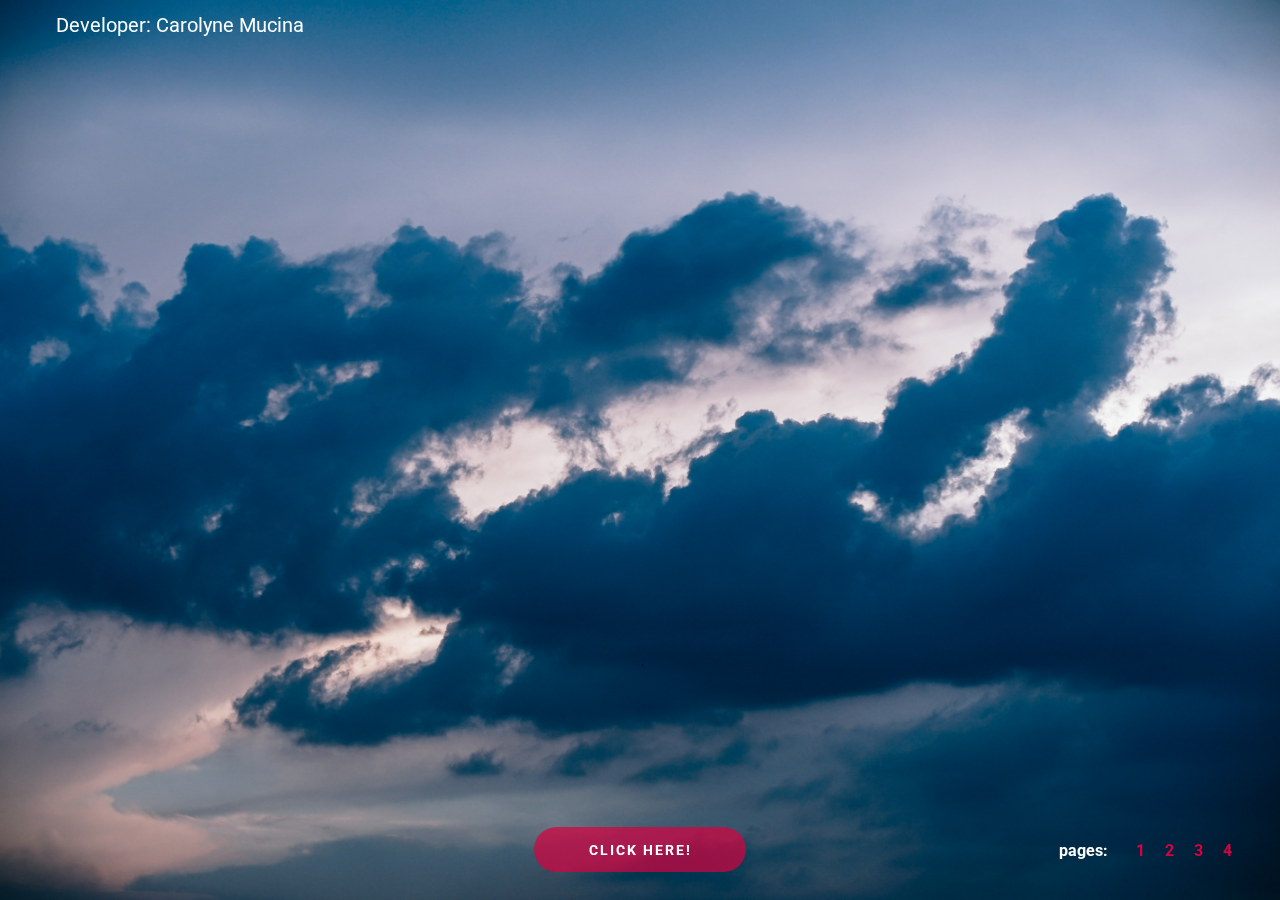
<file: index.html>
<!DOCTYPE html>
<html lang="en" class="no-js">
	<head>
		<meta charset="UTF-8" />
		<meta http-equiv="X-UA-Compatible" content="IE=edge">
		<meta name="viewport" content="width=device-width, initial-scale=1">
		<title>Climate Change</title>
		<meta name="description" content="Background image segment effect" />
		<meta name="keywords" content="css, html, backgorund image, effect, boxes, segments" />
		<meta name="author" content="Codrops"/>
		<link rel="shortcut icon" href="#">
		<link href="https://fonts.googleapis.com/css?family=Roboto:400,700" rel="stylesheet">
		<link rel="stylesheet" type="text/css" href="css/normalize.css" />
		<link rel="stylesheet" type="text/css" href="css/main.css" />
		<link rel="stylesheet" type="text/css" href="css/component.css" />
		<!--[if IE]>
			<script src="http://html5shiv.googlecode.com/svn/trunk/html5.js"></script>
		<![endif]-->
		<script>
		document.documentElement.className = 'js';
		</script>
	</head>
	<body class="demo-4">
		<svg class="hidden">
			<defs>
				<symbol id="icon-arrow" viewBox="0 0 24 24">
					<title>arrow</title>
					<polygon points="6.3,12.8 20.9,12.8 20.9,11.2 6.3,11.2 10.2,7.2 9,6 3.1,12 9,18 10.2,16.8 " />
				</symbol>
				<symbol id="icon-drop" viewBox="0 0 24 24">
					<title>drop</title>
					<path d="M12,21c-3.6,0-6.6-3-6.6-6.6C5.4,11,10.8,4,11.4,3.2C11.6,3.1,11.8,3,12,3s0.4,0.1,0.6,0.3c0.6,0.8,6.1,7.8,6.1,11.2C18.6,18.1,15.6,21,12,21zM12,4.8c-1.8,2.4-5.2,7.4-5.2,9.6c0,2.9,2.3,5.2,5.2,5.2s5.2-2.3,5.2-5.2C17.2,12.2,13.8,7.3,12,4.8z" />
					<path d="M12,18.2c-0.4,0-0.7-0.3-0.7-0.7s0.3-0.7,0.7-0.7c1.3,0,2.4-1.1,2.4-2.4c0-0.4,0.3-0.7,0.7-0.7c0.4,0,0.7,0.3,0.7,0.7C15.8,16.5,14.1,18.2,12,18.2z" />
				</symbol>
			</defs>
		</svg>
		<main>
			<header class="codrops-header">
				<div class="codrops-links">
				</div>
				<h1 class="codrops-header__title"></h1>
				<p class="codrops-header__tagline">Developer: Carolyne Mucina</p

				</a>
			</header>
			<!-- Initial markup -->
			<div class="segmenter" style="background-image: url(img/above-atmosphere-background-994078.jpg)"></div>
			<h2 class="trigger-headline trigger-headline--hidden"><span>C</span><span>l</span><span>i</span><span>m</span><span>a</span><span>t</span><span>e</span></h2>
			<div class="bottom-nav">
				<button class="btn btn--trigger">Click Here!</button>
				<nav class="codrops-demos">
					<span>pages: </span>
					<a href="index1.html">1</a>
					<a href="index2.html">2</a>
					<a href="index3.html">3</a>
					<a href="index5.html">4</a>

				</nav>
			</div>
		</main>
		<script src="js/anime.min.js"></script>
		<script src="js/imagesloaded.pkgd.min.js"></script>
		<script src="js/main.js"></script>
		<script>
		(function() {
			var headline = document.querySelector('.trigger-headline'),
				trigger = document.querySelector('.btn--trigger'),
				segmenter = new Segmenter(document.querySelector('.segmenter'), {
					pieces: 7,
					animation: {
						duration: 1500,
						easing: 'easeOutQuad',
						delay: 50,
						translateZ: {min: 10, max: 65}
					},
					parallax: true,
					parallaxMovement: {min: 5, max: 10},
					positions: [
						{top: 10, left: 20, width: 20, height: 30},
						{top: 8, left: 35, width: 30, height: 20},
						{top: 25, left: 18, width: 14, height: 25},
						{top: 23, left: 50, width: 20, height: 10},
						{top: 30, left: 65, width: 10, height: 30},
						{top: 48, left: 20, width: 10, height: 13},
						{top: 50, left: 67, width: 10, height: 20}
					],
					onReady: function() {
						trigger.classList.remove('btn--hidden');
						trigger.addEventListener('click', function() {
							segmenter.animate();
							headline.classList.remove('trigger-headline--hidden');
							this.classList.add('btn--hidden');
						});
					}
				});
		})();
		</script>
	</body>
</html>
</file>
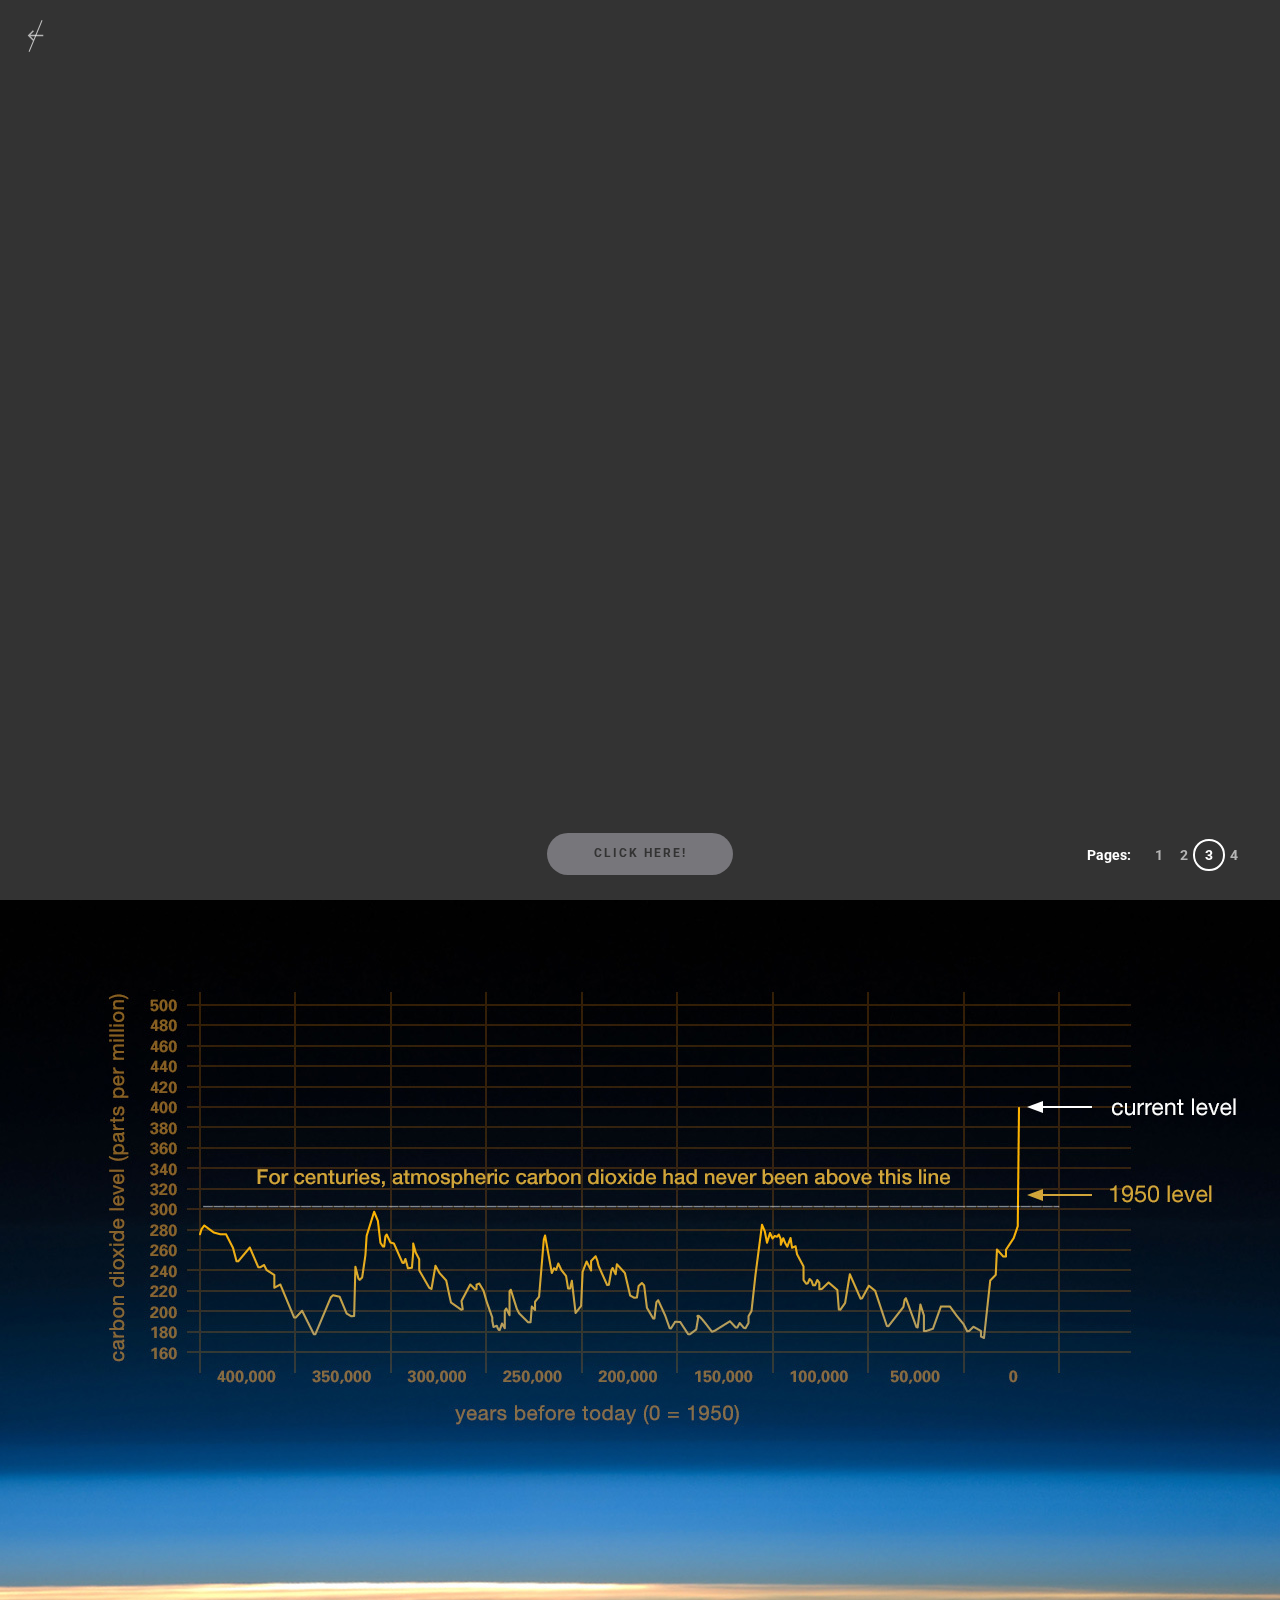
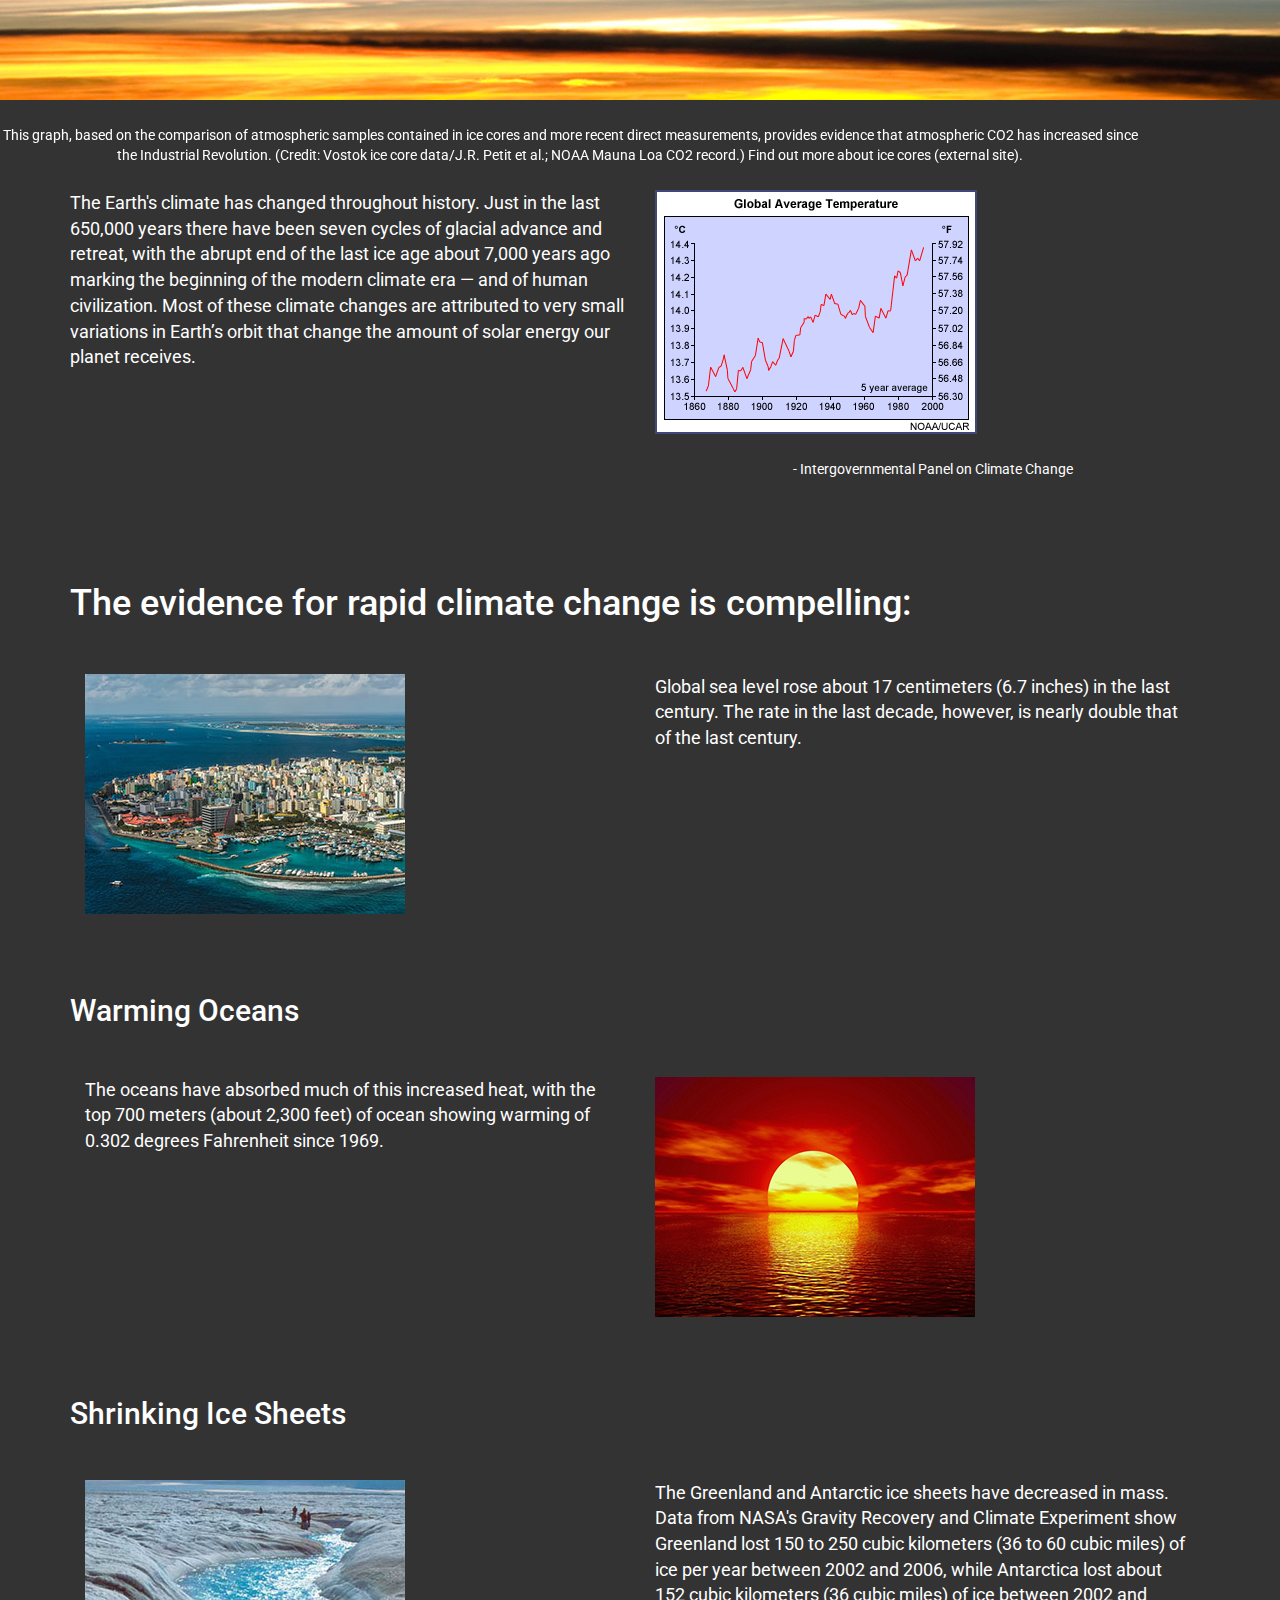
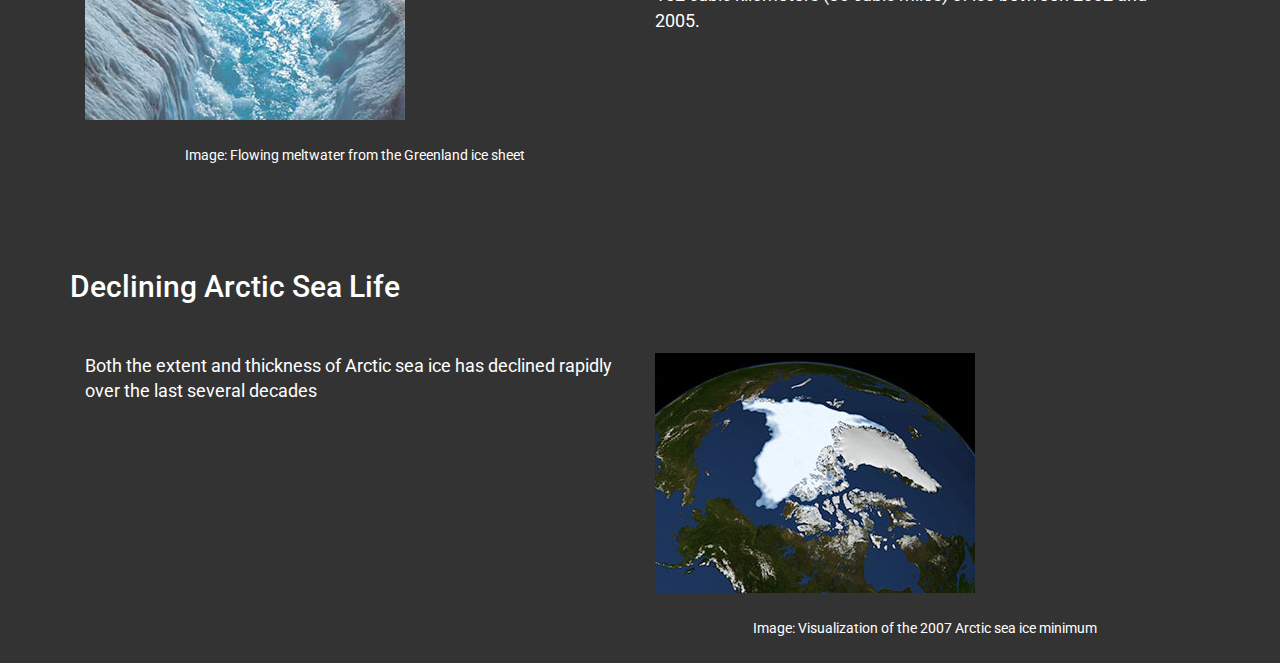
<file: index3.html>
<!DOCTYPE html>
<html lang="en" class="no-js">
    <head>
        <meta charset="UTF-8" />
        <meta http-equiv="X-UA-Compatible" content="IE=edge">
        <meta name="viewport" content="width=device-width, initial-scale=1">
        <title>evidence</title>
        <meta name="description" content="Background image segment effect" />
        <meta name="keywords" content="css, html, backgorund image, effect, boxes, segments" />
        <meta name="author" content="Codrops" />
        <link rel="shortcut icon" href="#">
        <link href="https://fonts.googleapis.com/css?family=Roboto:400,700" rel="stylesheet">
        <link rel="stylesheet" type="text/css" href="css/normalize.css" />
        <link rel="stylesheet" type="text/css" href="css/bootstrap.css">
        <link rel="stylesheet" type="text/css" href="css/main.css" />
        <link rel="stylesheet" type="text/css" href="css/component.css" />
        <!--[if IE]>
            <script src="http://html5shiv.googlecode.com/svn/trunk/html5.js"></script>
        <![endif]-->
        <script>
        document.documentElement.className = 'js';
        </script>
    </head>
    <body class="demo-3">
        <svg class="hidden">
            <defs>
                <symbol id="icon-arrow" viewBox="0 0 24 24">
                    <title>arrow</title>
                    <polygon points="6.3,12.8 20.9,12.8 20.9,11.2 6.3,11.2 10.2,7.2 9,6 3.1,12 9,18 10.2,16.8 " />
                </symbol>
                <symbol id="icon-drop" viewBox="0 0 24 24">
                    <title>drop</title>
                    <path d="M12,21c-3.6,0-6.6-3-6.6-6.6C5.4,11,10.8,4,11.4,3.2C11.6,3.1,11.8,3,12,3s0.4,0.1,0.6,0.3c0.6,0.8,6.1,7.8,6.1,11.2C18.6,18.1,15.6,21,12,21zM12,4.8c-1.8,2.4-5.2,7.4-5.2,9.6c0,2.9,2.3,5.2,5.2,5.2s5.2-2.3,5.2-5.2C17.2,12.2,13.8,7.3,12,4.8z" />
                    <path d="M12,18.2c-0.4,0-0.7-0.3-0.7-0.7s0.3-0.7,0.7-0.7c1.3,0,2.4-1.1,2.4-2.4c0-0.4,0.3-0.7,0.7-0.7c0.4,0,0.7,0.3,0.7,0.7C15.8,16.5,14.1,18.2,12,18.2z" />
                </symbol>
            </defs>
        </svg>
        <main>
            <header class="codrops-header">
                <div class="codrops-links">
                    <a class="codrops-icon codrops-icon--prev" href="index2.html" title="Previous Demo">
                        <svg class="icon icon--arrow">
                            <use xlink:href="#icon-arrow"></use>
                        </svg>
                    </a>
                </div>
                    </svg>
                </a>
            </header>
            <!-- Initial markup -->
            <div class="segmenter" style="background-image: url(https://oss.adm.ntu.edu.sg/lzhang041/wp-content/uploads/sites/423/2015/09/3025175-poster-p-pollution.jpg)"></div>
            <h2 class="trigger-headline trigger-headline--hidden"><span>E</span><span>v</span><span>i</span><span>d</span><span>e</span><span>n</span><span>c</span><span>e</span></h2>
            <div class="bottom-nav">
                <button class="btn btn--trigger">Click Here!</button>
                <nav class="codrops-demos">
                    <span>Pages: </span>
                    <a href="index1.html">1</a>
                    <a href="index2.html">2</a>
                    <a class="current-demo" href="index3.html">3</a>
                    <a href="index5.html">4</a>
            
                </nav>
            </div>
        </main>
         <div class="evi">
         <div class="container">
          <div class="row">
           <div class="col-md-12 evi1">
            <img src="img/203_co2-graph-021116.jpeg">
            <footer>This graph, based on the comparison of atmospheric samples contained in ice cores and more recent direct measurements, provides evidence that atmospheric CO2 has increased since the Industrial Revolution. (Credit: Vostok ice core data/J.R. Petit et al.; NOAA Mauna Loa CO2 record.) Find out more about ice cores (external site).</footer>
           </div>
           <div class="col-md-6">
            <p>The Earth's climate has changed throughout history. Just in the last 650,000 years there have been seven cycles of glacial advance and retreat, with the abrupt end of the last ice age about 7,000 years ago marking the beginning of the modern climate era — and of human civilization. Most of these climate changes are attributed to very small variations in Earth’s orbit that change the amount of solar energy our planet receives.</p>
           </div>
           <div class="col-md-6">
            <img src="img/glabalt.gif">
            <footer>- Intergovernmental Panel on Climate Change</footer>
           </div>
           
             <div class="col-md-12">
             <br>
             <br>
             <br>
             <h1>The evidence for rapid climate change is compelling:</h1> 
            <div class="col-md-6">
            <br>
            <br>
            <img src="img/37.jpeg">
            </div>
            <br>
            <br>
            <div class="col-md-6">
             <p>Global sea level rose about 17 centimeters (6.7 inches) in the last century. The rate in the last decade, however, is nearly double that of the last century.</p>
            </div> 
            </div> 
             
             <div class="col-md-12">
             <br>
             <br>
             <br>
             <h2>Warming Oceans</h2> 
            <div class="col-md-6">
            <br>
            <br>
            <p>The oceans have absorbed much of this increased heat, with the top 700 meters (about 2,300 feet) of ocean showing warming of 0.302 degrees Fahrenheit since 1969.</p>
            </div>
            <br>
            <br>
            <div class="col-md-6">
            <img src="img/39.jpeg">
             
            </div> 
            </div> 

             <div class="col-md-12">
             <br>
             <br>
             <br>
             <h2>Shrinking Ice Sheets</h2> 
            <div class="col-md-6">
            <br>
            <br>
            <img src="img/40.jpeg">
            <footer>Image: Flowing meltwater from the Greenland ice sheet</footer>
            </div>
            <br>
            <br>
            <div class="col-md-6">
            <p>The Greenland and Antarctic ice sheets have decreased in mass. Data from NASA's Gravity Recovery and Climate Experiment show Greenland lost 150 to 250 cubic kilometers (36 to 60 cubic miles) of ice per year between 2002 and 2006, while Antarctica lost about 152 cubic kilometers (36 cubic miles) of ice between 2002 and 2005.</p>
            </div> 
            </div>
             <div class="col-md-12">
             <br>
             <br>
             <br>
             <h2>Declining Arctic Sea Life</h2> 
            <div class="col-md-6">
            <br>
            <br>
            <p>Both the extent and thickness of Arctic sea ice has declined rapidly over the last several decades</p>
            </div>
            <br>
            <br>
            <div class="col-md-6">
            <img src="img/41.jpeg">
            <footer>Image: Visualization of the 2007 Arctic sea ice minimum</footer> 
            </div> 
            </div> 
 
          </div>
         </div>
         </div>

        <script src="js/anime.min.js"></script>
        <script src="js/imagesloaded.pkgd.min.js"></script>
        <script src="js/main.js"></script>
        <script>
        (function() {
            var headline = document.querySelector('.trigger-headline'),
                trigger = document.querySelector('.btn--trigger'),
                segmenter = new Segmenter(document.querySelector('.segmenter'), {
                    pieces: 10,
                    shadowsAnimation: {
                        opacity: 1,
                        translateX: 20,
                        translateY: 20
                    },
                    animation: {
                        duration: 1500,
                        easing: 'easeOutQuad',
                        delay: 50,
                        translateZ: {min: 10, max: 65}
                    },
                    positions: [
                        {top: 0, left: 0, width: 30, height: 30},
                        {top: 10, left: 10, width: 30, height: 30},
                        {top: 20, left: 20, width: 30, height: 30},
                        {top: 30, left: 30, width: 30, height: 30},
                        {top: 40, left: 40, width: 30, height: 30},
                        {top: 50, left: 50, width: 30, height: 30},
                        {top: 60, left: 60, width: 30, height: 30},
                        {top: 70, left: 70, width: 30, height: 30},
                        {top: 80, left: 80, width: 30, height: 30},
                        {top: 90, left: 90, width: 30, height: 30}
                    ],
                    onReady: function() {
                        trigger.classList.remove('btn--hidden');
                        trigger.addEventListener('click', function() {
                            segmenter.animate();
                            headline.classList.remove('trigger-headline--hidden');
                            this.classList.add('btn--hidden');
                        });
                    }
                });
        })();
        </script>
    </body>
</html>
</file>
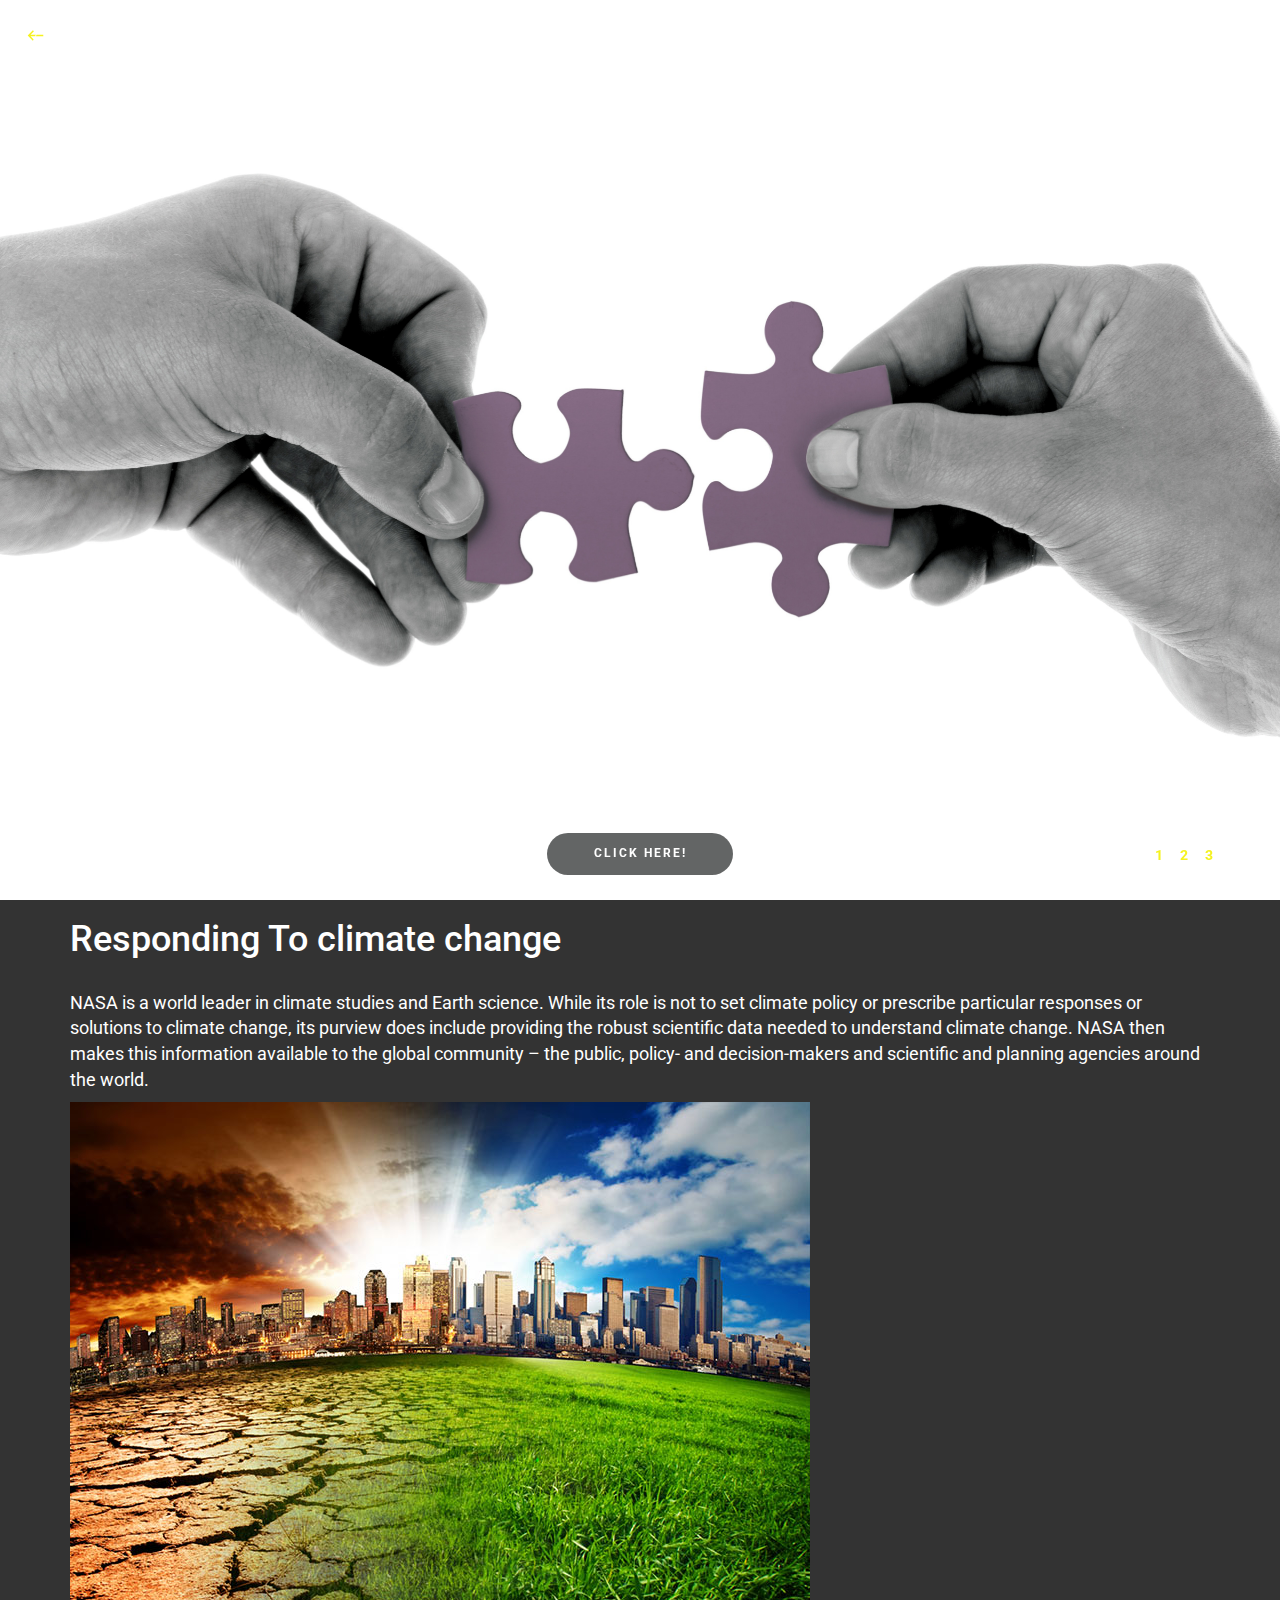
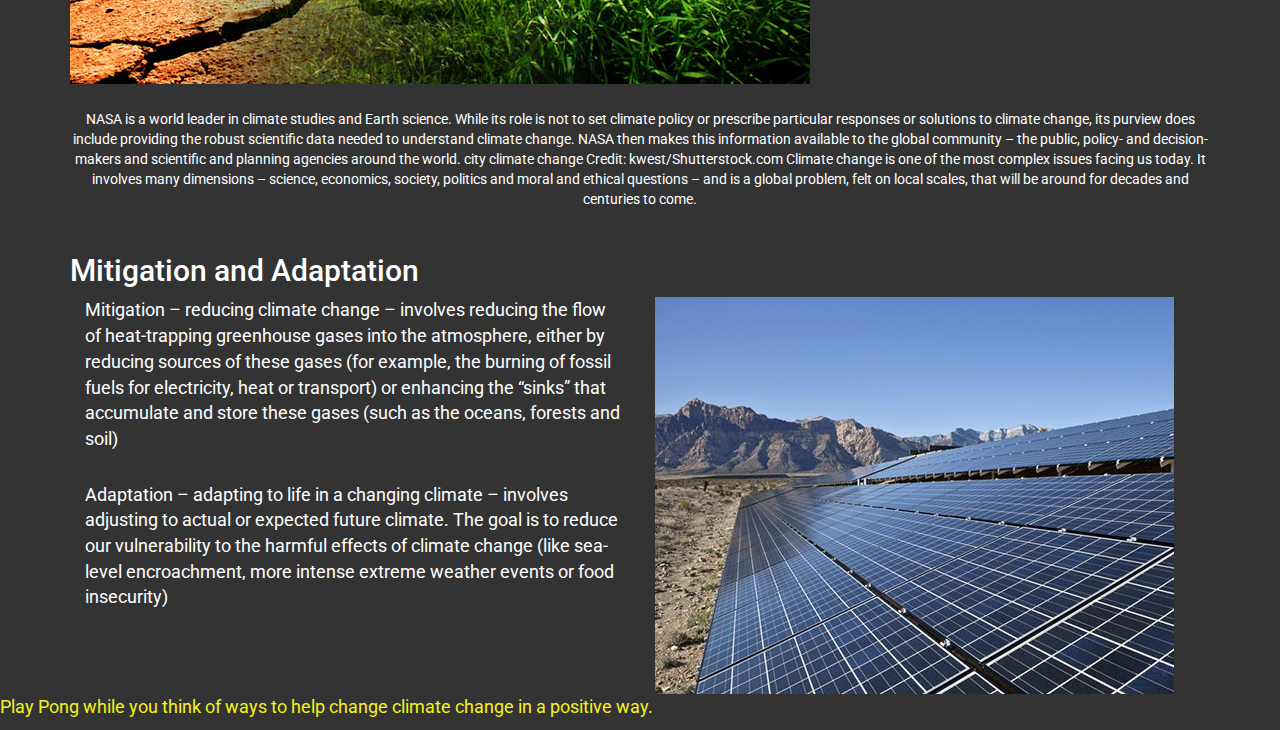
<file: index5.html>
<!DOCTYPE html>
<html lang="en" class="no-js">
	<head>
		<meta charset="UTF-8" />
		<meta http-equiv="X-UA-Compatible" content="IE=edge">
		<meta name="viewport" content="width=device-width, initial-scale=1">
		<title>take part</title>
		<meta name="description" content="Background image segment effect" />
		<meta name="keywords" content="css, html, backgorund image, effect, boxes, segments" />
		<meta name="author" content="Codrops" />
		<link rel="shortcut icon" href="#">
		<link href="https://fonts.googleapis.com/css?family=Roboto:400,700" rel="stylesheet">
		<link rel="stylesheet" type="text/css" href="css/normalize.css" />
		<link rel="stylesheet" type="text/css" href="css/bootstrap.css">
		<link rel="stylesheet" type="text/css" href="css/main.css" />
		<link rel="stylesheet" type="text/css" href="css/component.css" />
		<!--[if IE]>
			<script src="http://html5shiv.googlecode.com/svn/trunk/html5.js"></script>
		<![endif]-->
		<script>
		document.documentElement.className = 'js';
		</script>
	</head>
	<body class="demo-6">
		<svg class="hidden">
			<defs>
				<symbol id="icon-arrow" viewBox="0 0 24 24">
					<title>arrow</title>
					<polygon points="6.3,12.8 20.9,12.8 20.9,11.2 6.3,11.2 10.2,7.2 9,6 3.1,12 9,18 10.2,16.8 " />
				</symbol>

			</defs>
		</svg>
		<main>
			<header class="codrops-header">
				<div class="codrops-links">
					<a class="codrops-icon codrops-icon--prev" href="index3.html" title="Previous Demo">
						<svg class="icon icon--arrow">
							<use xlink:href="#icon-arrow"></use>
						</svg>
					</a>


				</a>
			</header>
			<!-- Initial markup -->
			<div class="segmenter" style="background-image: url(img/black-and-white-connect-hand-164531.jpg)"></div>
			<h2 class="trigger-headline trigger-headline--hidden"><span>S</span><span>o</span><span>l</span><span>u</span><span>t</span><span>i</span><span>o</span><span>n</span></h2>
			<div class="bottom-nav">
				<button class="btn btn--trigger">Click Here!</button>
				<nav class="codrops-demos">
					<span>Pages: </span>
					<a href="index1.html">1</a>
					<a href="index2.html">2</a>
					<a href="index3.html">3</a>
					<a class="current-demo" href="index5.html">4</a>
				</nav>
			</div>
		</main>
           <div class="container">
            <div class="row">
             <div class="col-md-12">
              <h1>Responding To climate change</h1>
              <br>
              <p class="pull-right">NASA is a world leader in climate studies and Earth science. While its role is not to set climate policy or prescribe particular responses or solutions to climate change, its purview does include providing the robust scientific data needed to understand climate change. NASA then makes this information available to the global community – the public, policy- and decision-makers and scientific and planning agencies around the world.</p>
              <br>
              <br>
              <img src="img/103_shutterstock_88550854-740px.jpg">
              <br>
               	<footer>NASA is a world leader in climate studies and Earth science. While its role is not to set climate policy or prescribe particular responses or solutions to climate change, its purview does include providing the robust scientific data needed to understand climate change. NASA then makes this information available to the global community – the public, policy- and decision-makers and scientific and planning agencies around the world.
city climate change
Credit: kwest/Shutterstock.com

Climate change is one of the most complex issues facing us today. It involves many dimensions – science, economics, society, politics and moral and ethical questions – and is a global problem, felt on local scales, that will be around for decades and centuries to come.</footer>

             </div>

             <div class="col-md-12">
              <h2>Mitigation and Adaptation</h2>
             <div class="col-md-6">
              <p>Mitigation – reducing climate change – involves reducing the flow of heat-trapping greenhouse gases into the atmosphere, either by reducing sources of these gases (for example, the burning of fossil fuels for electricity, heat or transport) or enhancing the “sinks” that accumulate and store these gases (such as the oceans, forests and soil)</p>
              <br>
              <p>Adaptation – adapting to life in a changing climate – involves adjusting to actual or expected future climate. The goal is to reduce our vulnerability to the harmful effects of climate change (like sea-level encroachment, more intense extreme weather events or food insecurity)</p>
             </div>
             <div class="col-md-6">
             <img src="img/104_shutterstock_67902967-740px.jpg">
             </div>
             </div>
            </div>
           </div>

            <a href="pong/index.html"><p>Play Pong while you think of ways to help change climate change in a positive way.</p></a>

		<script src="js/anime.min.js"></script>
		<script src="js/imagesloaded.pkgd.min.js"></script>
		<script src="js/main.js"></script>
		<script>
		(function() {
			var headline = document.querySelector('.trigger-headline'),
				trigger = document.querySelector('.btn--trigger'),
				segmenter = new Segmenter(document.querySelector('.segmenter'), {
					pieces: 9,
					positions: [
						{top: 30, left: 5, width: 40, height: 80},
						{top: 50, left: 25, width: 30, height: 30},
						{top: 5, left: 75, width: 40, height: 20},
						{top: 30, left: 45, width: 40, height: 20},
						{top: 45, left: 15, width: 50, height: 40},
						{top: 10, left: 40, width: 10, height: 20},
						{top: 20, left: 50, width: 30, height: 70},
						{top: 0, left: 10, width: 50, height: 60},
						{top: 70, left: 40, width: 30, height: 30}
					],
					animation: {
						duration: 2000,
						easing: 'easeInOutCubic',
						delay: 0,
						opacity: 1,
						translateZ: 85,
						translateX: {min: -20, max: 20},
						translateY: {min: -20, max: 20}
					},
					parallax: true,
					parallaxMovement: {min: -10, max: -5},
					onReady: function() {
						trigger.classList.remove('btn--hidden');
						trigger.addEventListener('click', function() {
							segmenter.animate();
							headline.classList.remove('trigger-headline--hidden');
							this.classList.add('btn--hidden');
						});
					}
				});
		})();



		</script>
	</body>
</html>
</file>
<file: css/main.css>
*,
*::after,
*::before {
	-webkit-box-sizing: border-box;
	box-sizing: border-box;
}

body {
	font-family: 'Roboto', 'Avenir Next', sans-serif;
	color: #fff;
	background: #333;
	-webkit-font-smoothing: antialiased;
	-moz-osx-font-smoothing: grayscale;
}

/* Buttons */

.btn {
	display: inline-block;
	cursor: pointer;
	text-align: center;
	pointer-events: auto;
	color: #333;
	border: 0;
	border-radius: 1.85em;
	font-weight: bold;
	text-transform: uppercase;
	letter-spacing: 2px;
	font-size: 0.885em;
	padding: 1em 2em;
	margin: 0 auto;
	background: rgba(251, 224, 148, 0.8);
	-webkit-transition: background 0.3s, opacity 0.3s;
	transition: background 0.3s, opacity 0.3s;
}

.navbar-brand img {
  height: 250px;
}
.btn:focus {
	outline: none;
}

.btn:hover {
	background: rgba(251, 224, 148, 1);
}

.btn--trigger {
	width: 15em;
	position: absolute;
	bottom: 2em;
	left: 50%;
	margin: 0 0 0 -7.5em;
}

.btn--hidden {
	opacity: 0;
	pointer-events: none;
}

/* Links */

a {
	text-decoration: none;
	color: #fbe094;
	outline: none;
}

/* Demo colors */
.demo-2 a {}
.demo-2 .btn {}
.demo-2 .btn:hover {}
.demo-2 .trigger-headline { color: #fbe094; }
.demo-2 .github-icon { }

.demo-3 a { color: #b5b5b5; }
.demo-3 .btn { background: rgba(148,147,154,0.7); }
.demo-3 .btn:hover { background: rgba(148,147,154,1); }
.demo-3 .trigger-headline { color: #401fe4; }
.demo-3 .github-icon { fill: #b5b5b5;}

.demo-4 a { color: #d70240; }
.demo-4 .btn { background: rgba(215, 2, 64, 0.7); color: #fff; }
.demo-4 .btn:hover { background: rgba(215, 2, 64,1);  }
.demo-4 .trigger-headline { color: #fff; text-shadow: 10px 10px 10px rgba(0,0,0,0.2);}
.demo-4 .github-icon { fill: #d70240;}

.demo-5 a { color: #8a74a0; }
.demo-5 .btn { background: rgba(138, 116, 160, 0.7); color: #fff; }
.demo-5 .btn:hover { background: rgba(138, 116, 160,1); }
.demo-5 .trigger-headline { color: #E61572;}
.demo-5 .github-icon { fill: #8a74a0;}

.demo-6 a { color: #F5F21F; }
.demo-6 .btn { background: rgba(33, 35, 35, 0.7); color: #fff; }
.demo-6 .btn:hover { background: rgba(33, 35, 35, 1); }
.demo-6 .trigger-headline { color: #1D1D1C;}
.demo-6 .github-icon { fill: #F5F21F;}

a:hover,
a:focus {
	color: #fff;
}

.hidden {
	position: absolute;
	overflow: hidden;
	width: 0;
	height: 0;
	pointer-events: none;
}


/* Icons */

.icon {
	display: block;
	width: 1.5em;
	height: 1.5em;
	margin: 0 auto;
	fill: currentColor;
}

/* Header */

.codrops-header {
	position: absolute;
	z-index: 100;
	top: 0;
	left: 0;
	display: -webkit-flex;
	display: -ms-flexbox;
	display: flex;
	-webkit-flex-direction: row;
	-ms-flex-direction: row;
	flex-direction: row;
	-webkit-flex-wrap: wrap;
	flex-wrap: wrap;
	-webkit-align-items: center;
	-ms-flex-align: center;
	align-items: center;
	width: 100%;
	padding: 0.8em 0.75em;
	text-align: left;
}

.codrops-header__title {
	font-size: 1em;
	margin: 0;
	padding: 0 0.75em;
}

.codrops-header__tagline {
	margin: 0 6em 0 0;
	padding: 0 1em;
	font-size: 20px;
}


/* Bottom nav */

.bottom-nav {
	position: absolute;
	bottom: 0;
	left: 0;
	width: 100%;
}


/* Demo links */

.codrops-demos {
	font-weight: bold;
	text-align: right;
	padding: 2em 2.5em 2.5em;
}

.codrops-demos span {
	display: inline-block;
	margin: 0 1em 0 0;
}

.codrops-demos a {
	display: inline-block;
	position: relative;
	margin: 0 0.5em;
}

.codrops-demos a.current-demo {
	color: #fff;
}

.codrops-demos a.current-demo::before {
	content: '';
	position: absolute;
	border: 2px solid #fff;
	border-radius: 50%;
	width: 2.25em;
	height: 2.25em;
	top: 50%;
	left: 50%;
	margin: -1.125em 0 0 -1.125em;
}


/* Top Navigation Style */

.codrops-links {
	position: relative;
	display: -webkit-flex;
	display: -ms-flexbox;
	display: flex;
	-webkit-justify-content: center;
	-ms-flex-pack: center;
	justify-content: center;
	text-align: center;
	white-space: nowrap;
}

.codrops-links::after {
	position: absolute;
	top: 15%;
	left: 50%;
	width: 1px;
	height: 70%;
	background: currentColor;
	opacity: 0.7;
	content: '';
	-webkit-transform: rotate3d(0, 0, 1, 22.5deg);
	transform: rotate3d(0, 0, 1, 22.5deg);
}

.codrops-icon {
	display: inline-block;
	margin: 0.5em;
	padding: 0.5em;
}

.github-icon {
	fill: #fbe094;
	color: #251e1e;
	position: absolute;
	top: 0;
	border: 0;
	right: 0;
}

.github-corner:hover .octo-arm {
	animation: octocat-wave 560ms ease-in-out;
}

@keyframes octocat-wave {
	0%,
	100% {
		transform: rotate(0);
	}
	20%,
	60% {
		transform: rotate(-25deg);
	}
	40%,
	80% {
		transform: rotate(10deg);
	}
}

@media (max-width:500px) {
	.github-corner:hover .octo-arm {
		animation: none;
	}
	.github-corner .octo-arm {
		animation: octocat-wave 560ms ease-in-out;
	}
}


/* Content */

.content {
	padding: 3em 0;
}

.trigger-headline {
	top: 0;
	left: 0;
	position: absolute;
	font-size: 6vw;
	text-transform: uppercase;
	pointer-events: none;
	line-height: 1;
	width: 100%;
	height: 100%;
	display: -webkit-flex;
	display: -ms-flexbox;
	display: flex;
	-webkit-align-items: center;
	-ms-flex-align: center;
	align-items: center;
	justify-content: center;
	margin: 0;
	text-align: center;
}

.trigger-headline span {
	display: inline-block;
	position: relative;
	padding: 0 5vw;
	-webkit-transition: opacity 2s, -webkit-transform 2s;
	transition: opacity 2s, transform 2s;
	-webkit-transition-timing-function: cubic-bezier(0.2,1,0.3,1);
	transition-timing-function: cubic-bezier(0.2,1,0.3,1);
	-webkit-transition-delay: 0.7s;
	transition-delay: 0.7s;
}

.js .trigger-headline--hidden span {
	pointer-events: none;
	opacity: 0;
}

.js .trigger-headline--hidden span:nth-child(1) {
	-webkit-transform: translate3d(-100px,0,0);
	transform: translate3d(-100px,0,0);
}

.js .trigger-headline--hidden span:nth-child(2) {
	-webkit-transform: translate3d(-50px,0,0);
	transform: translate3d(-50px,0,0);
}

.js .trigger-headline--hidden span:nth-child(3) {
	-webkit-transform: translate3d(-25px,0,0);
	transform: translate3d(-25px,0,0);
}

.js .trigger-headline--hidden span:nth-child(4) {
	-webkit-transform: translate3d(25px,0,0);
	transform: translate3d(25px,0,0);
}

.js .trigger-headline--hidden span:nth-child(5) {
	-webkit-transform: translate3d(50px,0,0);
	transform: translate3d(50px,0,0);
}

.js .trigger-headline--hidden span:nth-child(6) {
	-webkit-transform: translate3d(100px,0,0);
	transform: translate3d(100px,0,0);
}

/* Adjustments for some demos */
.demo-4 .trigger-headline span {
	-webkit-transition: opacity 2.3s, -webkit-transform 2.3s;
	transition: opacity 2.3s, transform 2.3s;
	-webkit-transition-timing-function: cubic-bezier(0.2,1,0.3,1);
	transition-timing-function: cubic-bezier(0.2,1,0.3,1);
	-webkit-transition-delay: 0.1s;
	transition-delay: 0.1s;
}

.js .demo-4 .trigger-headline--hidden span:nth-child(1) {
	-webkit-transform: translate3d(200px,0,0);
	transform: translate3d(200px,0,0);
}

.js .demo-4 .trigger-headline--hidden span:nth-child(2) {
	-webkit-transform: translate3d(100px,0,0);
	transform: translate3d(100px,0,0);
}

.js .demo-4 .trigger-headline--hidden span:nth-child(3) {
	-webkit-transform: translate3d(50px,0,0);
	transform: translate3d(50px,0,0);
}

.js .demo-4 .trigger-headline--hidden span:nth-child(4) {
	-webkit-transform: translate3d(-50px,0,0);
	transform: translate3d(-50px,0,0);
}

.js .demo-4 .trigger-headline--hidden span:nth-child(5) {
	-webkit-transform: translate3d(-100px,0,0);
	transform: translate3d(-100px,0,0);
}

.js .demo-4 .trigger-headline--hidden span:nth-child(6) {
	-webkit-transform: translate3d(-200px,0,0);
	transform: translate3d(-200px,0,0);
}

.demo-5 .trigger-headline span {
	-webkit-transition-delay: 0s;
	transition-delay: 0s;
}


/* Related demos */

.content--related {
	font-weight: bold;
	padding: 10em 1em;
	text-align: center;
	background: #333;
	color: #fff;
}

.content__wrap--related {
	max-width: 800px;
	margin: 0 auto;
}

.media-item {
	display: inline-block;
	padding: 1em;
	vertical-align: top;
	-webkit-transition: color 0.3s;
	transition: color 0.3s;
}

.media-item__img {
	max-width: 100%;
	opacity: 0.6;
	-webkit-transition: opacity 0.3s;
	transition: opacity 0.3s;
}

.media-item:hover .media-item__img,
.media-item:focus .media-item__img {
	opacity: 1;
}

.media-item__title {
	font-size: 1em;
	margin: 0;
	padding: 0.5em;
}

@media screen and (max-width:60em) {
	.codrops-demos {
		margin-bottom: 4em;
		text-align: center;
	}
}

.pics p {
     float: right;
     width: 50%;
     margin-top: 85px;
     padding-right: 105px;
     color: black;
     font-family: 'PT Sans', sans-serif;
     font-size: 19px;
}

.pics img  {
	width: 50%;
	padding-left: 45px;
	margin-top: 10px;
}

.pics {
	background-color: white;
}

.signs {
	height: 105px;
	color white;
	text-align: center;
	width: 120%;
	margin-left: -130px;
	font-size: 19px;
	margin-bottom: 20px;

}

.signs h3 {
    padding-top: 25px;
}

.other1  {

	height:95px;
	border-radius: white solid;


}

.other2 {

	height:95px;


}

.other3 {

	height:95px;


}

.other4 {

	height:95px;

}

.effect img {
	width: 100%;
}



#owl-demo .item img{
    display: block;
    width: 100%;
    height: auto;
}

.jumbotron {
	color: black;
}

.images {
	width: 110%;
	margin-left: -60px;
	height: 20px;
}
.img1 {
	margin-left: 20px;
}


/*css for sidebar*/

.sbsb {
    overflow-x: hidden;
 }

/* Toggle Styles */

#wrapper {
    padding-left: 0;
    -webkit-transition: all 0.5s ease;
    -moz-transition: all 0.5s ease;
    -o-transition: all 0.5s ease;
    transition: all 0.5s ease;
}

#wrapper.toggled {
    padding-left: 250px;
}

#sidebar-wrapper {
    z-index: 1000;
    position: fixed;
    left: 250px;
    width: 0;
    height: 100%;
    margin-left: -250px;
    overflow-y: auto;
    background: #000;
    -webkit-transition: all 0.5s ease;
    -moz-transition: all 0.5s ease;
    -o-transition: all 0.5s ease;
    transition: all 0.5s ease;
}

#wrapper.toggled #sidebar-wrapper {
    width: 250px;
}

#page-content-wrapper {
    width: 100%;
    position: absolute;
    padding: 15px;
}

#wrapper.toggled #page-content-wrapper {
    position: absolute;
    margin-right: -250px;
}

/* Sidebar Styles */

.sidebar-nav {
    position: absolute;
    top: 0;
    width: 250px;
    margin: 0;
    padding: 0;
    list-style: none;
}



@media(min-width:768px) {
    #wrapper {
        padding-left: 250px;
    }

    #wrapper.toggled {
        padding-left: 0;
    }

    #sidebar-wrapper {
        width: 250px;
    }

    #wrapper.toggled #sidebar-wrapper {
        width: 0;
    }

    #page-content-wrapper {
        padding: 20px;
        position: relative;
    }

    #wrapper.toggled #page-content-wrapper {
        position: relative;
        margin-right: 0;
    }
}

p {
	font-size: 18px;
}

.footer {
	margin-left: -35px;
	background-color: white;
	color: black;
}

.end {
	background-image: url(../img/footer_starfield.png);

}

/*footer code*/

 .news {
 	text-align: center;
 	align-items: center;
 	height: 250px;
 }


section#contact {
  background-color: #222222;
  background-image: url('../img/map-image.png');
  background-position: center;
  background-repeat: no-repeat;
}
section#contact .section-heading {
  color: white;
}
section#contact .form-group {
  margin-bottom: 25px;
}
section#contact .form-group input,
section#contact .form-group textarea {
  padding: 20px;
}
section#contact .form-group input.form-control {
  height: auto;
}
section#contact .form-group textarea.form-control {
  height: 236px;
}
section#contact .form-control:focus {
  border-color: #fed136;
  box-shadow: none;
}
section#contact ::-webkit-input-placeholder {
  font-family: "Montserrat", "Helvetica Neue", Helvetica, Arial, sans-serif;
  text-transform: uppercase;
  font-weight: 700;
  color: #eeeeee;
}
section#contact :-moz-placeholder {
  /* Firefox 18- */
  font-family: "Montserrat", "Helvetica Neue", Helvetica, Arial, sans-serif;
  text-transform: uppercase;
  font-weight: 700;
  color: #eeeeee;
}
section#contact ::-moz-placeholder {
  /* Firefox 19+ */
  font-family: "Montserrat", "Helvetica Neue", Helvetica, Arial, sans-serif;
  text-transform: uppercase;
  font-weight: 700;
  color: #eeeeee;
}
section#contact :-ms-input-placeholder {
  font-family: "Montserrat", "Helvetica Neue", Helvetica, Arial, sans-serif;
  text-transform: uppercase;
  font-weight: 700;
  color: #eeeeee;
}
section#contact .text-danger {
  color: #e74c3c;
}
footer {
  padding: 25px 0;
  text-align: center;
}
footer span.copyright {
  line-height: 40px;
  font-family: "Montserrat", "Helvetica Neue", Helvetica, Arial, sans-serif;
  text-transform: uppercase;
  text-transform: none;
}
footer ul.quicklinks {
  margin-bottom: 0;
  line-height: 40px;
  font-family: "Montserrat", "Helvetica Neue", Helvetica, Arial, sans-serif;
  text-transform: uppercase;
  text-transform: none;
}
ul.social-buttons {
  margin-bottom: 0;
}
ul.social-buttons li a {
  display: block;
  background-color: #222222;
  height: 40px;
  width: 40px;
  border-radius: 100%;
  font-size: 20px;
  line-height: 40px;
  color: white;
  outline: none;
  -webkit-transition: all 0.3s;
  -moz-transition: all 0.3s;
  transition: all 0.3s;
}
ul.social-buttons li a:hover,
ul.social-buttons li a:focus,
ul.social-buttons li a:active {
  background-color: #fed136;
}
.btn:focus,
.btn:active,
.btn.active,
.btn:active:focus {
  outline: none;
}

.form-control  {
	color: black;
 }

.evi1 {
	margin-left: -70px;
	margin-right: 50px;
}
</file>
<file: css/component.css>
.segmenter {
	width: 100vw;
	height: 100vh;
	position: relative;
	overflow: hidden;
}

.segmenter__image {
	width: 100%;
	display: block;
}

.segmenter__background,
.segmenter__pieces,
.segmenter__piece-wrap,
.segmenter__piece-parallax,
.segmenter__piece {
	position: absolute;
	width: 100%;
	height: 100%;
	top: 0;
	left: 0;
	-webkit-transform-style: preserve-3d;
	transform-style: preserve-3d;
}

.segmenter__piece-parallax {
	-webkit-transition: -webkit-transform 0.2s ease-out;
	transition: transform 0.2s ease-out;
}

.segmenter__pieces {
	-webkit-perspective: 400px;
	perspective: 400px;
}

.segmenter__background,
.segmenter__piece {
	background-size: cover;
	background-repeat: no-repeat;
	background-position: 50% 50%;
}

.segmenter__shadow {
	position: absolute;
	opacity: 0;
	box-shadow: 0px 2px 15px rgba(0,0,0,0.7);
}

/* Individual shadow styles */
.demo-1 .segmenter__shadow {
	box-shadow: 0px 20px 50px rgba(18, 20, 28, 0.61);
}

.demo-2 .segmenter__shadow {
	box-shadow: 10px 10px 30px rgba(43, 27, 19, 0.95);
}

.demo-3 .segmenter__shadow {
	border: 7px solid rgba(255,255,255,0.7);
	box-shadow: none;
}

.demo-3 .segmenter__shadow::before {
	content: '';
	position: absolute;
	top: -20px;
	left: -20px;
	width: 100%;
	height: 100%;
	box-shadow: -5px -5px 30px rgba(0, 0, 0, 0.7);
}

.demo-4 .segmenter__shadow {
	box-shadow: 8px 8px 30px rgba(15, 32, 38, 0.35);
}

.demo-5 .segmenter__shadow {
	box-shadow: 0px 18px 29px rgba(4, 19, 22, 0.65);
}

.demo-6 .segmenter__shadow {
	box-shadow: 2px 20px 35px rgba(25, 23, 20, 0.75);
}
</file>
